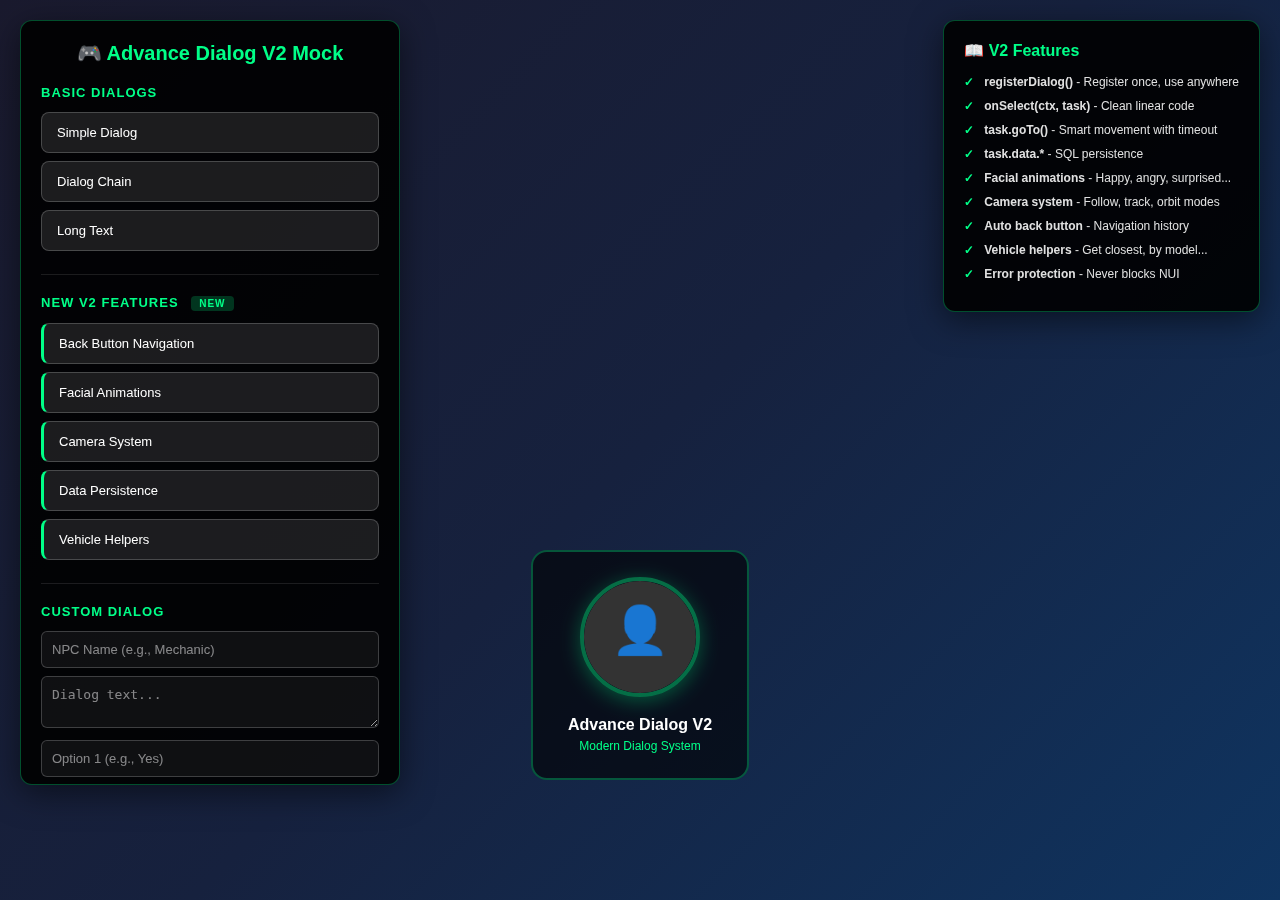
<file: nui/mock.html>
<!DOCTYPE html>
<html lang="en">
<head>
    <meta charset="UTF-8">
    <meta name="viewport" content="width=device-width, initial-scale=1.0">
    <title>Advance Dialog V2 - Mock Test</title>
    <link rel="stylesheet" href="css/style.css">
    <style>
        body {
            background: linear-gradient(135deg, #1a1a2e 0%, #16213e 50%, #0f3460 100%);
            min-height: 100vh;
            display: flex;
            flex-direction: column;
            font-family: 'Segoe UI', Tahoma, Geneva, Verdana, sans-serif;
        }

        .mock-controls {
            position: fixed;
            top: 20px;
            left: 20px;
            background: rgba(0, 0, 0, 0.9);
            border: 1px solid rgba(0, 255, 136, 0.3);
            border-radius: 12px;
            padding: 20px;
            z-index: 10000;
            max-width: 380px;
            max-height: 85vh;
            overflow-y: auto;
            box-shadow: 0 8px 32px rgba(0, 0, 0, 0.5);
        }

        .mock-controls h2 {
            color: #00ff88;
            font-size: 20px;
            margin-bottom: 20px;
            text-align: center;
            font-weight: 600;
        }

        .mock-section {
            margin-bottom: 20px;
            padding-bottom: 15px;
            border-bottom: 1px solid rgba(255, 255, 255, 0.1);
        }

        .mock-section:last-child {
            border-bottom: none;
            margin-bottom: 0;
            padding-bottom: 0;
        }

        .mock-section h3 {
            color: #00ff88;
            font-size: 13px;
            margin-bottom: 12px;
            text-transform: uppercase;
            letter-spacing: 1px;
        }

        .mock-button {
            width: 100%;
            padding: 12px 15px;
            margin-bottom: 8px;
            background: rgba(255, 255, 255, 0.1);
            border: 1px solid rgba(255, 255, 255, 0.2);
            border-radius: 8px;
            color: #ffffff;
            font-size: 13px;
            cursor: pointer;
            transition: all 0.2s ease;
            text-align: left;
        }

        .mock-button:hover {
            background: rgba(0, 255, 136, 0.2);
            border-color: #00ff88;
            transform: translateX(5px);
        }

        .mock-button.active {
            background: rgba(0, 255, 136, 0.3);
            border-color: #00ff88;
        }

        .mock-button.new-feature {
            border-left: 3px solid #00ff88;
        }

        .mock-input {
            width: 100%;
            padding: 10px;
            margin-bottom: 8px;
            background: rgba(255, 255, 255, 0.05);
            border: 1px solid rgba(255, 255, 255, 0.2);
            border-radius: 6px;
            color: #ffffff;
            font-size: 13px;
        }

        .mock-input:focus {
            outline: none;
            border-color: #00ff88;
        }

        .mock-input::placeholder {
            color: rgba(255, 255, 255, 0.5);
        }

        .mock-log {
            background: rgba(0, 0, 0, 0.6);
            border-radius: 8px;
            padding: 12px;
            margin-top: 10px;
            max-height: 180px;
            overflow-y: auto;
            font-family: 'Courier New', monospace;
            font-size: 11px;
        }

        .log-entry {
            color: #a0a0a0;
            margin-bottom: 6px;
            padding-left: 10px;
            border-left: 2px solid #00ff88;
        }

        .log-entry.success {
            border-left-color: #00ff88;
            color: #00ff88;
        }

        .log-entry.error {
            border-left-color: #ff4444;
            color: #ff4444;
        }

        .log-entry.info {
            border-left-color: #4488ff;
            color: #4488ff;
        }

        .log-entry.warning {
            border-left-color: #ffaa00;
            color: #ffaa00;
        }

        .mock-preview {
            background: rgba(255, 255, 255, 0.05);
            border-radius: 8px;
            padding: 12px;
            margin-top: 10px;
            font-size: 11px;
            color: #e0e0e0;
            max-height: 200px;
            overflow-y: auto;
        }

        .mock-preview pre {
            white-space: pre-wrap;
            word-wrap: break-word;
        }

        .instructions {
            position: fixed;
            top: 20px;
            right: 20px;
            background: rgba(0, 0, 0, 0.9);
            border: 1px solid rgba(0, 255, 136, 0.3);
            border-radius: 12px;
            padding: 20px;
            z-index: 10000;
            max-width: 320px;
            box-shadow: 0 8px 32px rgba(0, 0, 0, 0.5);
        }

        .instructions h3 {
            color: #00ff88;
            font-size: 16px;
            margin-bottom: 15px;
        }

        .instructions ul {
            list-style: none;
            padding: 0;
        }

        .instructions li {
            color: #e0e0e0;
            font-size: 12px;
            margin-bottom: 10px;
            padding-left: 20px;
            position: relative;
        }

        .instructions li::before {
            content: "✓";
            position: absolute;
            left: 0;
            color: #00ff88;
            font-weight: bold;
        }

        .feature-badge {
            display: inline-block;
            background: rgba(0, 255, 136, 0.2);
            color: #00ff88;
            padding: 2px 8px;
            border-radius: 4px;
            font-size: 10px;
            margin-left: 8px;
        }

        .npc-preview {
            position: fixed;
            bottom: 120px;
            left: 50%;
            transform: translateX(-50%);
            background: rgba(0, 0, 0, 0.6);
            border: 2px solid rgba(0, 255, 136, 0.3);
            border-radius: 16px;
            padding: 25px 35px;
            z-index: 1;
            text-align: center;
        }

        .npc-preview img {
            width: 120px;
            height: 120px;
            border-radius: 50%;
            object-fit: cover;
            border: 4px solid rgba(0, 255, 136, 0.4);
            box-shadow: 0 4px 20px rgba(0, 255, 136, 0.3);
        }

        .npc-name {
            color: #ffffff;
            font-size: 16px;
            text-align: center;
            margin-top: 15px;
            font-weight: 600;
        }

        .npc-role {
            color: #00ff88;
            font-size: 12px;
            margin-top: 5px;
        }
    </style>
</head>
<body>
    <!-- NPC Preview Placeholder -->
    <div class="npc-preview">
        <img src="data:image/svg+xml,%3Csvg xmlns='http://www.w3.org/2000/svg' width='120' height='120' viewBox='0 0 120 120'%3E%3Crect width='120' height='120' fill='%23333' rx='60'/%3E%3Ctext x='60' y='70' text-anchor='middle' fill='%23fff' font-size='50'%3E👤%3C/text%3E%3C/svg%3E" alt="NPC">
        <div class="npc-name">Advance Dialog V2</div>
        <div class="npc-role">Modern Dialog System</div>
    </div>

    <!-- Mock Controls -->
    <div class="mock-controls">
        <h2>🎮 Advance Dialog V2 Mock</h2>

        <div class="mock-section">
            <h3>Basic Dialogs</h3>
            <button class="mock-button" onclick="showSimpleDialog()">Simple Dialog</button>
            <button class="mock-button" onclick="showChainDialog()">Dialog Chain</button>
            <button class="mock-button" onclick="showLongDialog()">Long Text</button>
        </div>

        <div class="mock-section">
            <h3>New V2 Features <span class="feature-badge">NEW</span></h3>
            <button class="mock-button new-feature" onclick="showBackButtonDialog()">Back Button Navigation</button>
            <button class="mock-button new-feature" onclick="showFacialAnimationDialog()">Facial Animations</button>
            <button class="mock-button new-feature" onclick="showCameraDialog()">Camera System</button>
            <button class="mock-button new-feature" onclick="showDataPersistenceDialog()">Data Persistence</button>
            <button class="mock-button new-feature" onclick="showVehicleHelperDialog()">Vehicle Helpers</button>
        </div>

        <div class="mock-section">
            <h3>Custom Dialog</h3>
            <input type="text" class="mock-input" id="speakerInput" placeholder="NPC Name (e.g., Mechanic)">
            <textarea class="mock-input" id="textInput" placeholder="Dialog text..." rows="2"></textarea>
            <input type="text" class="mock-input" id="option1Input" placeholder="Option 1 (e.g., Yes)">
            <input type="text" class="mock-input" id="option2Input" placeholder="Option 2 (e.g., No)">
            <button class="mock-button" onclick="showCustomDialog()">Show Custom Dialog</button>
        </div>

        <div class="mock-section">
            <h3>Actions</h3>
            <button class="mock-button" onclick="closeDialog()">Close Dialog (ESC)</button>
            <button class="mock-button" onclick="clearLog()">Clear Log</button>
        </div>

        <div class="mock-section">
            <h3>Event Log</h3>
            <div class="mock-log" id="mockLog"></div>
        </div>

        <div class="mock-section">
            <h3>JSON Preview</h3>
            <div class="mock-preview" id="jsonPreview">
                <pre>Waiting for data...</pre>
            </div>
        </div>
    </div>

    <!-- Instructions -->
    <div class="instructions">
        <h3>📖 V2 Features</h3>
        <ul>
            <li><strong>registerDialog()</strong> - Register once, use anywhere</li>
            <li><strong>onSelect(ctx, task)</strong> - Clean linear code</li>
            <li><strong>task.goTo()</strong> - Smart movement with timeout</li>
            <li><strong>task.data.*</strong> - SQL persistence</li>
            <li><strong>Facial animations</strong> - Happy, angry, surprised...</li>
            <li><strong>Camera system</strong> - Follow, track, orbit modes</li>
            <li><strong>Auto back button</strong> - Navigation history</li>
            <li><strong>Vehicle helpers</strong> - Get closest, by model...</li>
            <li><strong>Error protection</strong> - Never blocks NUI</li>
        </ul>
    </div>

    <!-- Dialog Container -->
    <div id="dialog-container" class="dialog-container hidden">
        <div class="dialog-box">
            <div class="dialog-header">
                <div id="speaker" class="speaker"></div>
            </div>
            <div class="dialog-body">
                <div id="dialog-text" class="text"></div>
            </div>
            <div class="dialog-footer">
                <div id="options" class="options"></div>
            </div>
        </div>
    </div>

    <script src="https://code.jquery.com/jquery-3.6.0.min.js"></script>
    <script>
        // Mock GetParentResourceName function
        window.GetParentResourceName = function() {
            return 'advance-dialog-mock';
        };

        // Mock dialog state
        let mockCurrentDialog = null;
        let mockActiveDialogId = null;
        let mockDialogHistory = [];
        let mockDataStore = {}; // Simulates SQL persistence

        // Dialog presets showcasing V2 features
        const dialogs = {
            simple: {
                id: "simple_dialog",
                speaker: "Welcome NPC",
                text: "Welcome to Advance Dialog V2! This system features clean API, automatic navigation, and SQL persistence.",
                options: [
                    {
                        label: "Show me features",
                        description: "Learn about V2 capabilities",
                        next: "features_dialog"
                    },
                    {
                        label: "Close",
                        close: true
                    }
                ]
            },
            features: {
                id: "features_dialog",
                speaker: "System Info",
                text: "V2 Features: registerDialog() + openDialog(), onSelect(ctx, task), task.goTo(), task.data.* for persistence, facial animations, camera system, and more!",
                options: [
                    { label: "Try navigation", next: "nav_start" },
                    { label: "Close", close: true }
                ]
            },
            nav_start: {
                id: "nav_start",
                speaker: "Navigation Demo",
                text: "This demonstrates the automatic Back button. Go deeper into the menu chain.",
                options: [
                    { label: "Go deeper →", next: "nav_mid" },
                    { label: "Close", close: true }
                ]
            },
            nav_mid: {
                id: "nav_mid",
                speaker: "Level 2",
                text: "You're now 2 levels deep. Notice the automatic Back button in every menu!",
                options: [
                    { label: "Go deeper →", next: "nav_deep" },
                    { label: "Close", close: true }
                ]
            },
            nav_deep: {
                id: "nav_deep",
                speaker: "Level 3",
                text: "Deepest level! The Back button appears automatically when there's history. Each click returns you to the previous menu.",
                options: [
                    { label: "Close", close: true }
                ]
            },
            facial: {
                id: "facial_demo",
                speaker: "Expression Master",
                text: "Facial animation presets: happy, angry, sad, surprised, aiming, injured, concentrated, shocked, and more!",
                options: [
                    {
                        label: "😊 Happy",
                        description: "Play happy facial animation",
                        onSelect: "facial_happy"
                    },
                    {
                        label: "😠 Angry",
                        description: "Play angry facial animation",
                        onSelect: "facial_angry"
                    },
                    {
                        label: "😲 Surprised",
                        description: "Play surprised facial animation",
                        onSelect: "facial_surprised"
                    },
                    { label: "Close", close: true }
                ]
            },
            camera: {
                id: "camera_demo",
                speaker: "Camera Operator",
                text: "Camera modes: static (fixed position), follow (moves with target), track (fixed position, points at moving target), orbit (rotates around target).",
                options: [
                    { label: "Follow mode", onSelect: "camera_follow" },
                    { label: "Track mode", onSelect: "camera_track" },
                    { label: "Orbit mode", onSelect: "camera_orbit" },
                    { label: "Close", close: true }
                ]
            },
            persistence: {
                id: "persistence_demo",
                speaker: "Data Manager",
                text: "SQL persistence with automatic cleanup: 100 entries limit per player, 30-day auto-expiration. Uses MariaDB triggers for zero Lua overhead!",
                options: [
                    { label: "Save test data", onSelect: "data_save" },
                    { label: "Load test data", onSelect: "data_load" },
                    { label: "Check completion", onSelect: "data_check" },
                    { label: "Close", close: true }
                ]
            },
            vehicle: {
                id: "vehicle_demo",
                speaker: "Vehicle Helper",
                text: "Utility functions: task.vehicle.getClosest(), getByModel(), getByPlate(), getInFront(). Also task.goToVehicle() with bone support!",
                options: [
                    { label: "Find closest vehicle", onSelect: "veh_closest" },
                    { label: "Go to vehicle hood", onSelect: "veh_hood" },
                    { label: "Close", close: true }
                ]
            },
            long: {
                id: "long_dialog",
                speaker: "Storyteller",
                text: "In the realm of dreams, where stars dance to the rhythm of eternal wind, there exists an ancient legend that tells the story of a traveler lost in time. This traveler, seeking answers to questions not yet formulated, crossed borders that no mortal had dared to cross before.",
                options: [
                    { label: "Continue story", next: "long_2" },
                    { label: "Close", close: true }
                ]
            },
            long_2: {
                id: "long_2",
                speaker: "Storyteller",
                text: "With the passage of centuries, the traveler learned that the deepest answers are not found in books or maps, but in the hearts of those who dare to dream. And so, their story became legend, inspiring future generations.",
                options: [
                    { label: "The End", close: true }
                ]
            }
        };

        // Logging function
        function log(message, type = 'info') {
            const logDiv = document.getElementById('mockLog');
            const entry = document.createElement('div');
            entry.className = `log-entry ${type}`;
            entry.textContent = `[${new Date().toLocaleTimeString()}] ${message}`;
            logDiv.appendChild(entry);
            logDiv.scrollTop = logDiv.scrollHeight;
        }

        function clearLog() {
            document.getElementById('mockLog').innerHTML = '';
            log('Log cleared', 'info');
        }

        function updateJsonPreview(data) {
            const preview = document.getElementById('jsonPreview');
            preview.innerHTML = `<pre>${JSON.stringify(data, null, 2)}</pre>`;
        }

        // Show dialog with V2 features
        function showDialog(dialogData) {
            mockCurrentDialog = dialogData;

            if (dialogData.id) {
                mockActiveDialogId = dialogData.id;
            }

            $('#speaker').text(dialogData.speaker || '');
            $('#dialog-text').text(dialogData.text || '');

            $('#options').empty();

            // Add Back button if there's history
            if (mockDialogHistory.length > 0) {
                const backElement = $('<div></div>')
                    .addClass('option back-button')
                    .attr('data-action', 'back');
                
                backElement.append($('<span></span>').addClass('label').text('← Back'));
                backElement.on('click', function() {
                    goBack();
                });
                
                $('#options').append(backElement);
            }

            if (dialogData.options && Array.isArray(dialogData.options)) {
                dialogData.options.forEach((option, index) => {
                    const optionElement = $('<div></div>')
                        .addClass('option')
                        .attr('data-index', index);

                    const label = $('<span></span>')
                        .addClass('label')
                        .text(option.label || '');

                    optionElement.append(label);

                    if (option.description) {
                        const description = $('<span></span>')
                            .addClass('description')
                            .text(option.description);
                        optionElement.append(description);
                    }

                    optionElement.on('click', function() {
                        handleOption(index);
                    });

                    $('#options').append(optionElement);
                });
            }

            $('#dialog-container').removeClass('hidden');
            updateJsonPreview(dialogData);
            log(`Showing dialog: ${dialogData.id}`, 'success');
        }

        function hideDialog() {
            $('#dialog-container').addClass('hidden');
            mockCurrentDialog = null;
            mockActiveDialogId = null;
            mockDialogHistory = []; // Clear history on close
            $('#options').empty();
            $('#speaker').text('');
            $('#dialog-text').text('');
            log('Dialog closed', 'info');
        }

        function goBack() {
            if (mockDialogHistory.length > 0) {
                const previous = mockDialogHistory.pop();
                showDialog(previous);
                log('Navigated back', 'info');
            }
        }

        function handleOption(index) {
            if (!mockCurrentDialog || !mockCurrentDialog.options) return;

            const option = mockCurrentDialog.options[index];
            if (!option) return;

            log(`Selected: ${option.label}`, 'success');

            // Handle action types
            if (option.action === 'back') {
                goBack();
                return;
            }

            if (option.close) {
                hideDialog();
                return;
            }

            // Handle onSelect simulation
            if (option.onSelect) {
                handleOnSelect(option.onSelect);
                return;
            }

            // Handle next dialog
            if (option.next && dialogs[option.next]) {
                mockDialogHistory.push(mockCurrentDialog);
                showDialog(dialogs[option.next]);
                return;
            }
        }

        function handleOnSelect(action) {
            switch(action) {
                case 'facial_happy':
                    log('Playing facial animation: happy (task.playFacial)', 'success');
                    setTimeout(() => showDialog(dialogs.facial), 500);
                    break;
                case 'facial_angry':
                    log('Playing facial animation: angry (task.playFacial)', 'success');
                    setTimeout(() => showDialog(dialogs.facial), 500);
                    break;
                case 'facial_surprised':
                    log('Playing facial animation: surprised (task.playFacial)', 'success');
                    setTimeout(() => showDialog(dialogs.facial), 500);
                    break;
                case 'camera_follow':
                    log('Camera mode: follow (task.camera.follow)', 'success');
                    setTimeout(() => showDialog(dialogs.camera), 500);
                    break;
                case 'camera_track':
                    log('Camera mode: track (task.camera.track)', 'success');
                    setTimeout(() => showDialog(dialogs.camera), 500);
                    break;
                case 'camera_orbit':
                    log('Camera mode: orbit (task.camera.orbit)', 'success');
                    setTimeout(() => showDialog(dialogs.camera), 500);
                    break;
                case 'data_save':
                    mockDataStore['test_key'] = { value: 42, timestamp: Date.now() };
                    log('Saved: task.data.set("test_key", 42)', 'success');
                    setTimeout(() => showDialog(dialogs.persistence), 500);
                    break;
                case 'data_load':
                    const data = mockDataStore['test_key'];
                    if (data) {
                        log(`Loaded: task.data.get("test_key") = ${data.value}`, 'success');
                    } else {
                        log('No data found (would return default)', 'warning');
                    }
                    setTimeout(() => showDialog(dialogs.persistence), 500);
                    break;
                case 'data_check':
                    const isCompleted = mockDataStore['dialog_completed_test'];
                    log(`task.data.isCompleted("test") = ${isCompleted ? 'true' : 'false'}`, 'info');
                    setTimeout(() => showDialog(dialogs.persistence), 500);
                    break;
                case 'veh_closest':
                    log('task.vehicle.getClosest(50.0) - Would return closest vehicle', 'success');
                    setTimeout(() => showDialog(dialogs.vehicle), 500);
                    break;
                case 'veh_hood':
                    log('task.goToVehicle(ped, veh, "bonnet", {x=0, y=1.5, z=0})', 'success');
                    setTimeout(() => showDialog(dialogs.vehicle), 500);
                    break;
                default:
                    log(`Unknown action: ${action}`, 'error');
            }
        }

        // Preset dialog functions
        function showSimpleDialog() {
            showDialog(dialogs.simple);
        }

        function showChainDialog() {
            mockDialogHistory = [];
            showDialog(dialogs.nav_start);
        }

        function showBackButtonDialog() {
            mockDialogHistory = [];
            showDialog(dialogs.nav_start);
            log('Back button appears automatically with history', 'info');
        }

        function showFacialAnimationDialog() {
            showDialog(dialogs.facial);
            log('Facial presets: happy, angry, sad, surprised, aiming, injured, concentrated', 'info');
        }

        function showCameraDialog() {
            showDialog(dialogs.camera);
            log('Camera modes: static, follow, track, orbit', 'info');
        }

        function showDataPersistenceDialog() {
            showDialog(dialogs.persistence);
            log('SQL persistence with MariaDB triggers (100 limit, 30-day expiry)', 'info');
        }

        function showVehicleHelperDialog() {
            showDialog(dialogs.vehicle);
            log('Vehicle helpers: getClosest, getByModel, getByPlate, getInFront', 'info');
        }

        function showLongDialog() {
            showDialog(dialogs.long);
        }

        function showCustomDialog() {
            const speaker = document.getElementById('speakerInput').value || 'Custom NPC';
            const text = document.getElementById('textInput').value || 'Custom dialog text here...';
            const option1 = document.getElementById('option1Input').value || 'Option 1';
            const option2 = document.getElementById('option2Input').value || 'Option 2';

            const customDialog = {
                id: "custom_dialog",
                speaker: speaker,
                text: text,
                options: [
                    { label: option1, close: true },
                    { label: option2, close: true }
                ]
            };

            showDialog(customDialog);
        }

        function closeDialog() {
            hideDialog();
        }

        // Mock fetch
        const originalFetch = window.fetch;
        window.fetch = function(url, options) {
            if (url.includes('/selectOption')) {
                return new Promise((resolve) => {
                    resolve({
                        ok: true,
                        text: () => Promise.resolve('OK')
                    });
                });
            }
            return originalFetch(url, options);
        };

        // Initialize
        $(document).ready(function() {
            log('Advance Dialog V2 Mock initialized', 'success');
            log('Ready to showcase: onSelect, task.data.*, navigation, facial anims, cameras', 'info');

            // ESC key listener
            $(document).on('keydown', function(e) {
                if (e.key === 'Escape' && mockActiveDialogId !== null) {
                    hideDialog();
                }
            });
        });
    </script>
</body>
</html>
</file>
<file: nui/css/style.css>
* {
    margin: 0;
    padding: 0;
    box-sizing: border-box;
}

body {
    font-family: 'Segoe UI', Tahoma, Geneva, Verdana, sans-serif;
    overflow: hidden;
    background: transparent;
}

.dialog-container {
    position: fixed;
    top: 0;
    left: 0;
    width: 100%;
    height: 100%;
    display: flex;
    justify-content: center;
    align-items: flex-end;
    z-index: 9999;
    pointer-events: none;
    transition: opacity 0.3s ease;
    padding-bottom: 50px;
}

.dialog-container.hidden {
    opacity: 0;
    pointer-events: none;
}

.dialog-container:not(.hidden) {
    opacity: 1;
    pointer-events: all;
}

.dialog-box {
    background: rgba(0, 0, 0, 0.85);
    border: 2px solid rgba(255, 255, 255, 0.1);
    border-radius: 8px;
    min-width: 400px;
    max-width: 600px;
    box-shadow: 0 10px 30px rgba(0, 0, 0, 0.5);
    overflow: hidden;
    transform: translateY(20px);
    opacity: 0;
    transition: all 0.3s ease;
}

.dialog-container:not(.hidden) .dialog-box {
    transform: translateY(0);
    opacity: 1;
}

.dialog-header {
    padding: 20px 20px 10px;
    background: linear-gradient(180deg, rgba(255, 255, 255, 0.05) 0%, transparent 100%);
    border-bottom: 1px solid rgba(255, 255, 255, 0.1);
}

.speaker {
    font-size: 18px;
    font-weight: 600;
    color: #ffffff;
    text-transform: uppercase;
    letter-spacing: 1px;
}

.dialog-body {
    padding: 20px;
}

.text {
    font-size: 16px;
    color: #e0e0e0;
    line-height: 1.6;
    min-height: 40px;
}

.dialog-footer {
    padding: 10px 20px 20px;
}

.options {
    display: flex;
    flex-direction: column;
    gap: 10px;
}

.option {
    background: rgba(255, 255, 255, 0.05);
    border: 1px solid rgba(255, 255, 255, 0.1);
    border-radius: 6px;
    padding: 12px 16px;
    color: #ffffff;
    font-size: 14px;
    cursor: pointer;
    transition: all 0.2s ease;
    text-align: left;
}

.option:hover {
    background: rgba(255, 255, 255, 0.15);
    border-color: rgba(255, 255, 255, 0.3);
    transform: translateX(5px);
}

.option:active {
    background: rgba(255, 255, 255, 0.2);
    transform: translateX(3px);
}

.option .label {
    font-weight: 500;
}

.option .description {
    display: block;
    font-size: 12px;
    color: #a0a0a0;
    margin-top: 4px;
}

@keyframes fadeIn {
    from {
        opacity: 0;
        transform: translateY(20px);
    }
    to {
        opacity: 1;
        transform: translateY(0);
    }
}

@keyframes fadeOut {
    from {
        opacity: 1;
        transform: translateY(0);
    }
    to {
        opacity: 0;
        transform: translateY(-20px);
    }
}

.option {
    animation: fadeIn 0.3s ease forwards;
}

.option:nth-child(1) { animation-delay: 0.05s; }
.option:nth-child(2) { animation-delay: 0.1s; }
.option:nth-child(3) { animation-delay: 0.15s; }
.option:nth-child(4) { animation-delay: 0.2s; }
.option:nth-child(5) { animation-delay: 0.25s; }

@media (max-width: 768px) {
    .dialog-box {
        min-width: 300px;
        margin: 20px;
    }
    
    .speaker {
        font-size: 16px;
    }
    
    .text {
        font-size: 14px;
    }
    
    .option {
        font-size: 13px;
        padding: 10px 14px;
    }
}
</file>
